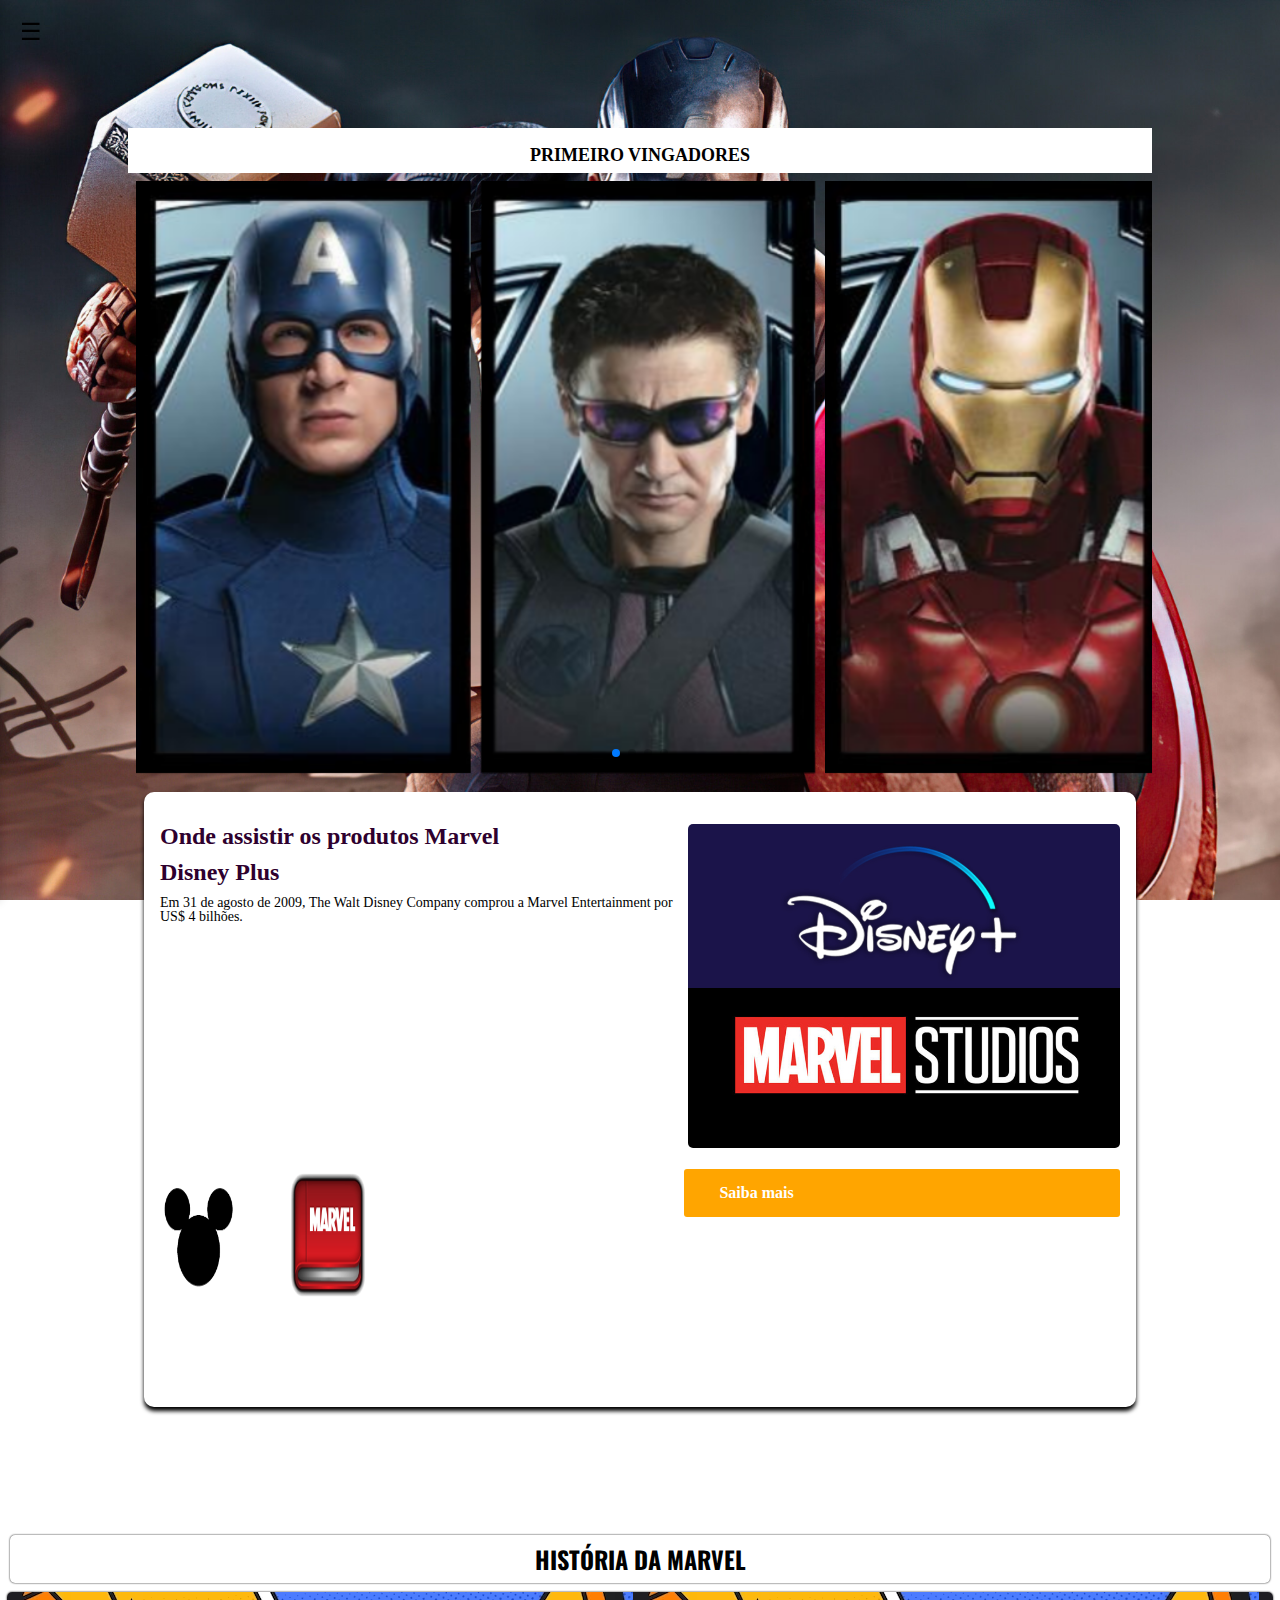
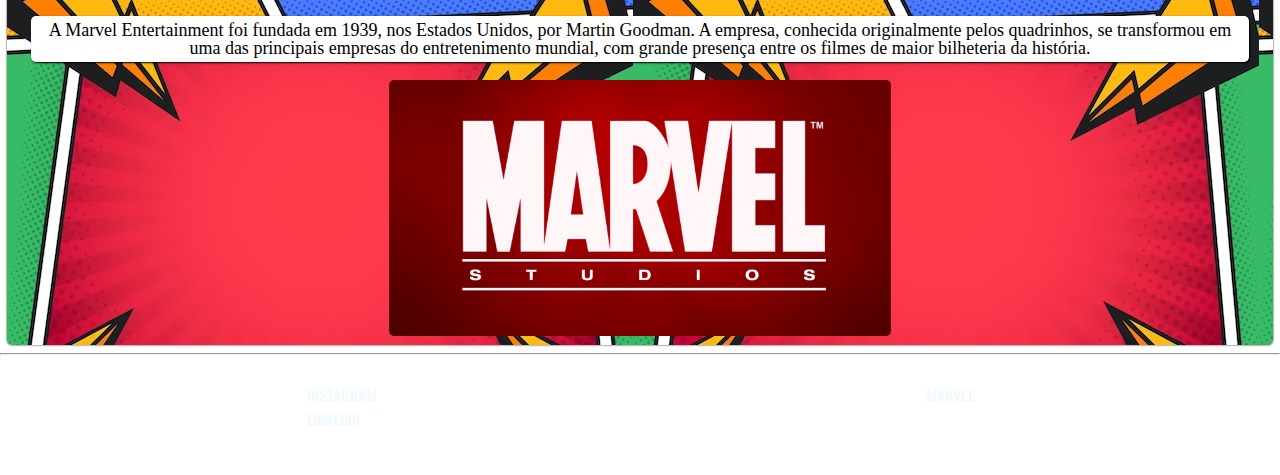
<file: paginas/home.html>
<!DOCTYPE html>
<html lang="pt-br">

<head>
    <meta charset="UTF-8">
    <meta name="viewport" content="width=device-width, initial-scale=1.0">
    <link rel="stylesheet" href="../reset.css">
    <link rel="stylesheet" href="../styles/home.css">
    <link rel="stylesheet" href="https://cdn.jsdelivr.net/npm/swiper@10/swiper-bundle.min.css" />
    <title>Home</title>
</head>

<body>
    <header class="cabecalho">
        <input type="checkbox" id="menu-toggle" class="menu-toggle">
        <label for="menu-toggle" class="menu-icon">&#9776;</label>

        <nav class="overlay-menu">
            <ul class="lista-menu">
                <li class="lista-menu-item"><a class="lista-menu-link" href="../paginas/home.html">Home</a></li>
                <li class="lista-menu-item"><a class="lista-menu-link" href="../paginas/personagem.html">Personagem</a>
                </li>
            </ul>
        </nav>
    </header>
    <section class="carrossel">
        <h2 class="carrossel__titulo">Primeiro Vingadores</h2>

        <!-- Slider main container -->
        <div class="swiper">
            <!-- Additional required wrapper -->
            <div class="swiper-pagination"></div>

            <div class="swiper-wrapper">
                <!-- Slides -->
                <div class="swiper-slide"><img src="../IMG/capitao-america-avengers.png" alt="capitão américa"></div>
                <div class="swiper-slide"><img src="../IMG/gaviao-arqueiro-avengers.png" alt="gavião arqueiro">
                </div>
                <div class="swiper-slide"><img src="../IMG/homem-de-ferro-avenger.png" alt="homem de ferro"></div>
                <div class="swiper-slide"><img src="../IMG/hulk-avengers.png" alt="hulk"></div>
                <div class="swiper-slide"><img src="../IMG/thor-avengers.png" alt="thor"></div>
                <div class="swiper-slide"><img src="../IMG/viuva-negra-avengers.png" alt="viuva negra"></div>

                ...
            </div>
            <!-- If we need pagination -->


            <!-- If we need navigation buttons -->
            <!-- <div class="swiper-button-prev"></div>
            <div class="swiper-button-next"></div> -->
        </div>

        <div class="card">
            <div class="card__descricao">
                <div class="descricao">
                    <h3 class="descricao__titulo">Onde assistir os produtos Marvel</h3>
                    <h2 class="descricao__titulo-livro">Disney Plus</h2>
                    <p class="descricao__texto">Em 31 de agosto de 2009, The Walt Disney Company comprou a Marvel
                        Entertainment por US$ 4 bilhões.</p>
                </div>
                <img src="../IMG/disney-marvel.jpg" class="descricao__imagem" alt="disney plus e marvel">
            </div>

            <div class="card__botoes">
                <ul class="botoes">
                    <li class="botoes__itens"><img class="botao__imagem" src="../IMG/mickey-icon.png" alt="mickey"></li>
                    <li class="botoes__itens"><img class="botao__imagem" src="../IMG/marvel-icon.png"
                            alt="adiionar no carrinho de compras"></li>
                </ul>

                <a href="https://www.disneyplus.com/pt-br/brand/marvel" target="_blank" class="botoes__ancora">Saiba
                    mais</a>
            </div>
        </div>
    </section>
    <section class="historia">
        <h2 class="titulo-historia">
            História da Marvel
        </h2>
        <div class="container-historia">
            <p class="texto-historia">A Marvel Entertainment foi fundada em 1939, nos Estados Unidos, por Martin
                Goodman. A empresa, conhecida
                originalmente pelos quadrinhos, se transformou em uma das principais empresas do entretenimento mundial,
                com
                grande presença entre os filmes de maior bilheteria da história.</p>
            <img src="../IMG/logo-marvel.webp" alt="logo da marvel" class="imagem-historia">
        </div>
    </section>
    <hr>
    <footer class="rodape">
        <section class="rodape-section">
            <div class="rodape-section2">
                <a href="https://www.instagram.com/marvel/" target="_blank" class="rodape-link">INSTAGRAM</a>
                <a href="https://www.linkedin.com/in/felipeaateixeira/" target="_blank" class="rodape-link">LINKEDIN</a>
            </div>
            <div>
                <a href="https://www.marvel.com/" target="_blank" class="rodape-link">MARVEL</a>
            </div>

        </section>
        <div class="rodape-desenvolvido">
            <a class="rodape-link-github" href="https://github.com/FeAveraldo" target="_blank">Desenvolvido por Felipe Averaldo</a>
        </div>
    </footer>


    <script src="https://cdn.jsdelivr.net/npm/swiper@10/swiper-bundle.min.js"></script>
    <script>
        const swiper = new Swiper('.swiper', {
            spaceBetween: 10,
            slidesPerView: 3,
            pagination: {
                el: '.swiper-pagination',
                type: 'bullets',
            }

        });
    </script>
</body>

</html>
</file>
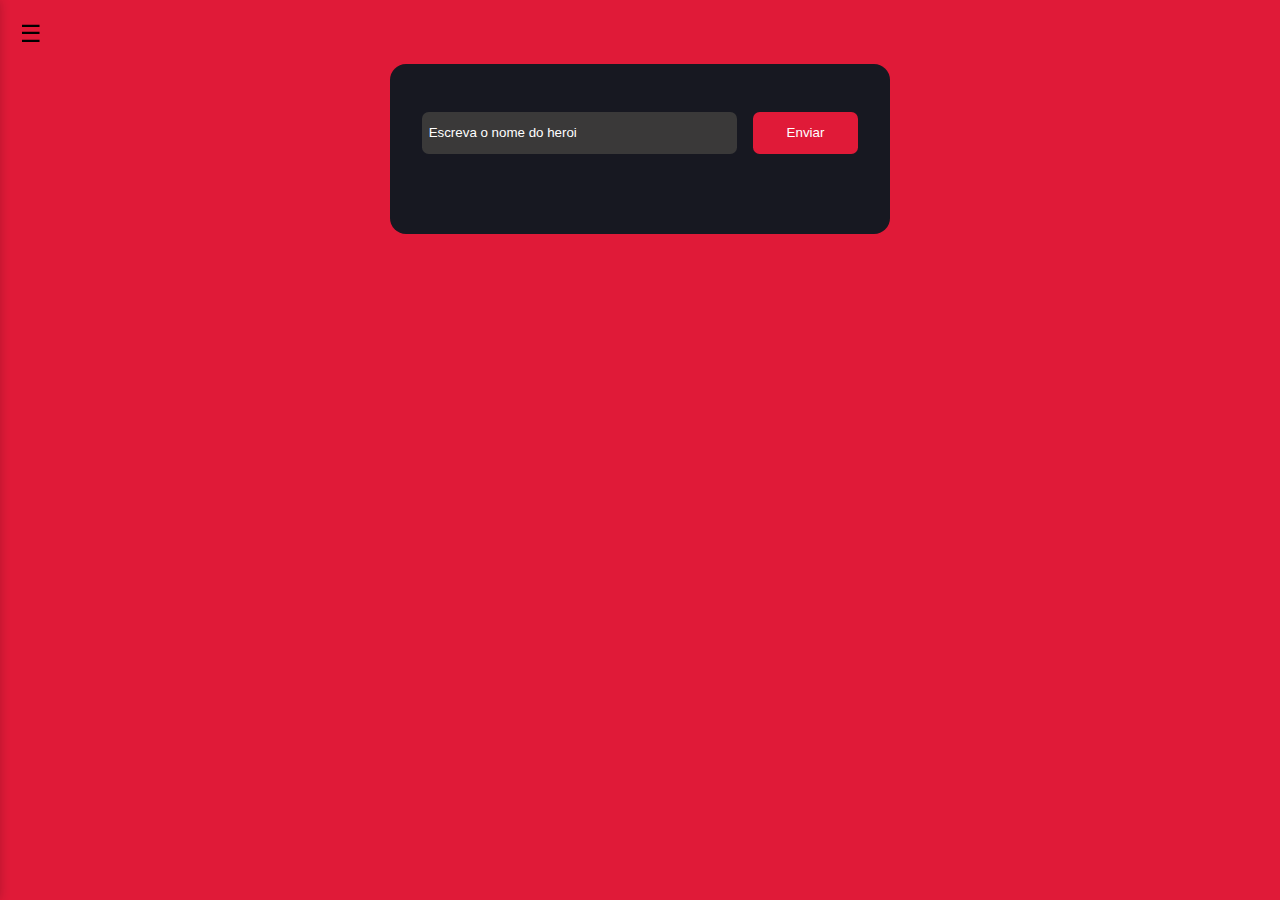
<file: paginas/personagem.html>
<!DOCTYPE html>
<html lang="pt-br">

<head>
    <meta charset="UTF-8">
    <meta name="viewport" content="width=device-width, initial-scale=1.0">
    <link rel="stylesheet" href="../styles/personagem.css">
    <title>Document</title>
</head>

<body>

    <header class="cabecalho">
        <input type="checkbox" id="menu-toggle" class="menu-toggle">
        <label for="menu-toggle" class="menu-icon">&#9776;</label>

        <nav class="overlay-menu">
            <ul class="lista-menu">
                <li class="lista-menu-item"><a class="lista-menu-link" href="../paginas/home.html">Home</a></li>
                <li class="lista-menu-item"><a class="lista-menu-link" href="../paginas/personagem.html">Personagem</a>
                </li>
            </ul>
        </nav>
    </header>

    <div class="container">
        <div class="input-container">
            <input type="text" class="input" value="Escreva o nome do heroi" placeholder="Escreva o nome do heroi" id="input-box">
            <button class="button" id="submit-button">Enviar</button>
        </div>
        <div class="list"></div>
        <div class="display-container" id="show-container"></div>
    </div>


    <script src="../JS/api-data.js"></script>
    <script src="../JS/api.js"></script>
</body>

</html>
</file>
<file: styles/home.css>
@import url('https://fonts.googleapis.com/css2?family=Oswald:wght@700&display=swap');

:root {
    --fonte-oswald: 'Oswald';
}
body {
    background: url(../IMG/capitao-america.jpg);
    background-size: cover;
    background-repeat: no-repeat;
    background-attachment: fixed;
    background-position: center;
}

/* -----------------toggle----------- */

.menu-toggle {
    display: none;
  }
  
  .menu-icon {
    display: block;
    position: fixed;
    top: 20px;
    left: 20px;
    cursor: pointer;
    z-index: 999;
    font-size: 24px;
  }
  
  .overlay-menu {
    position: fixed;
    top: 0;
    left: -250px;
    width: 250px;
    height: 100%;
    background-color: #fff;
    box-shadow: 0 0 10px rgba(0, 0, 0, 0.2);
    z-index: 998;
    transition: left 0.3s ease;
    background-image: url(../IMG/marvel-p&b.webp);
  }
  
 
  
  .lista-menu {
    display: flex;
    flex-direction: column;
    gap: 1em;
    padding: 2.5em 1em;
  }
  
  .overlay-menu, .lista-menu, .lista-menu-item, .lista-menu-link {
    text-decoration: none;
    color: rgb(0, 0, 0);
    font-size: 24px;
    font-family: var(--fonte-oswald);
    font-weight: 700;
    text-shadow: 1px 1px 1px white;
  }
  
  .menu-toggle:checked ~ .overlay-menu {
    left: 0;
  }


/* ----------------CARROSSEL----------------------- */

.carrossel__titulo {
    color: var(--laranja);
    background-color: white;
    text-align: center;
    text-transform: uppercase;
    font-size: 18px;
    font-weight: 700;
    padding: 1em 0 0.5em 0;
    margin-top: 2.5em ;
}

.swiper-wrapper {
    margin-left: .5em;
}

.swiper-slide {
    margin-top: 0.5em;
}


.swiper-slide img {
    width: 100%;
}

.swiper-button-prev, .swiper-button-next {
    display: none;
}

.swiper-pagination {
    position: fixed;
    padding: .5em 0;
}

/* ------------------CARD------------- */

.card__descricao {
    display: flex;
    justify-content: space-between;
    margin-bottom: .5em 0;
    padding: 1em 0;
}

.card__botoes {
    display: flex;
    justify-content: space-between;
}

.botoes {
    display: flex;
}

.card {
    background-color: white;
    box-shadow: 0px 4px 4px rgba(0, 0, 0, 25);
    border-radius: 10px;
    margin: 1em;
    padding: 1em;
}

.descricao__titulo {
    color: rgb(46, 0, 46);
    font-weight: 700;
    font-size: 24px;
}

.descricao__titulo-livro {
    color: rgb(46, 0, 46);
    font-size: 24px;
    font-weight: 700;
    margin: .5em 0;
}

.descricao__texto {
    font-size: 14px;
    
}

.botoes__itens {
    margin: .5em 0;
}

.botoes__ancora {
    background-color: orange;
    padding: 1em 2.2em;
    color: white;
    font-weight: 700;
    text-decoration: none;
    border-radius: 3px;
    margin-top: 5px;
    height: 70%;
    width: 100%;
}

.descricao__imagem {
    border-radius: 5px;
    width: 45%;
    height: 45%;
}

.botao__imagem {
    width: 60%;
    height: 60%;
}

.descricao {
    margin-right: .5em;
}

/* ------------------HISTORIA MARVEL------ */

.titulo-historia,
.container-historia {
    background-color: white;
    text-align: center;
    padding: 0.5em 0;
    font-size: 18px;
    margin: .4em;
    border-radius: 5px;
    box-shadow: 0px 0px 2px black;
}
.container-historia {
    background: url(../IMG/fundo-marvel2.avif);
}
.titulo-historia {
    text-transform: uppercase;
    font-family: var(--fonte-oswald);
    font-weight: 700;
    font-size: 24px;
}

.container-historia {
    padding: 0.3em;
}

.texto-historia {
    background-color: white;
    margin: 1em;
    border-radius: 5px;
    padding: 0.3em;
    box-shadow: 1px 1px 2px black; 
}

.imagem-historia {
    width: 70%;
    height: 40%;
    border-radius: 5px;
}

/* -------RODAPE----------- */

.rodape {
    margin: 1em 1em 0 1em;
    padding: 1em;
}

.rodape-section {
    display: flex;
    justify-content: space-around;
}

.rodape-section2{
    display: flex;
    flex-direction: column;
    justify-content: space-around;
    gap: .5em;
    text-decoration: none;
}

.rodape-link {
    text-decoration: none;
    font-family: var(--fonte-oswald);
    color: aliceblue;
}

.imagem-rodape-icon {
    width: 30%;
    height: 30%;
}

.rodape-desenvolvido {
    display: flex;
    justify-content: center;
    margin-top: 1em;
}

.rodape-link-github {
    text-decoration: none;
    color: white;
}


@media screen and (min-width: 1024px) {
    
.carrossel {
    margin: 8em;
}

.botoes__ancora {
    width: 58%;
}

.imagem-historia {
    width: 40%;
    height: 20%;
}













}
</file>
<file: styles/personagem.css>
* {
    padding: 0;
    margin: 0;
    box-sizing: border-box;
    font-family: "Poppins", sans-serif;
}

body{
    background-color: #e01a38;
}

/* ------------------------------------- */
.menu-toggle {
    display: none;
  }
  
  .menu-icon {
    display: block;
    position: fixed;
    top: 20px;
    left: 20px;
    cursor: pointer;
    z-index: 999;
    font-size: 24px;
  }
  
  .overlay-menu {
    position: fixed;
    top: 0;
    left: -250px;
    width: 250px;
    height: 100%;
    background-color: #fff;
    box-shadow: 0 0 10px rgba(0, 0, 0, 0.2);
    z-index: 998;
    transition: left 0.3s ease;
    background-image: url(../IMG/marvel-p&b.webp);
  }
  
 
  
  .lista-menu {
    display: flex;
    flex-direction: column;
    gap: 1em;
    padding: 2.5em 1em;
  }
  
  .overlay-menu, .lista-menu, .lista-menu-item, .lista-menu-link {
    text-decoration: none;
    color: rgb(0, 0, 0);
    font-size: 24px;
    font-family: var(--fonte-oswald);
    font-weight: 700;
    text-shadow: 1px 1px 1px white;
  }
  
  .menu-toggle:checked ~ .overlay-menu {
    left: 0;
  }

  /* --------------------------------------------------- */

.container {
    background-color: #171821;
    width: 90%;
    max-width: 500px;
    margin: 3em auto;
    padding: 3em 2em;
    position: absolute;
    transform: translateX(-50%);
    left: 50%;
    right: 50%;
    top: 1em;
    border-radius: 1em;
    
}

.input-container {
    display: grid;
    grid-template-columns: 9fr 3fr;
    gap: 1em;
}

input {
    padding: 1em .5em;
    background-color: #3a3939;
    color: white;
    border: none;
    border-radius: .5em;
    outline: none;
}

button {
    outline: none;
    border: none;
    background-color: #e01a38;
    color: white;
    border-radius: .5em;
    cursor: pointer;
}

.display-container {
    padding: 1em;

}

 .container-character-image {
    background-color: white;
    padding: .5em;
    height: 9.37em;
    width: 9.37em;
    display: block;
    margin: auto;
    border-radius: 50%;
}

.container-character-image img {
    width: 100%;
    position: relative;
    width: block;
    border-radius: 50%;
}

.character-name {
    padding: .5em 0 .8em 0;
    text-align: center;
    color: white;
    text-transform: uppercase;
    font-size: 1.2em;
    font-weight: 600;
}

.character-description {
    text-align: justify;
    color: #a0a0a6;
    line-height: 2em;
    font-weight: 300;
}

.list {
    position: absolute;
    width: 64%;
    background-color: #555;
    color: white;
    z-index: 1;
}

.autocomplete-items{
    padding: .5em;
}

.autocomplete-items:hover {
    background-color: #ddd;
    color: #171821;
}
</file>
